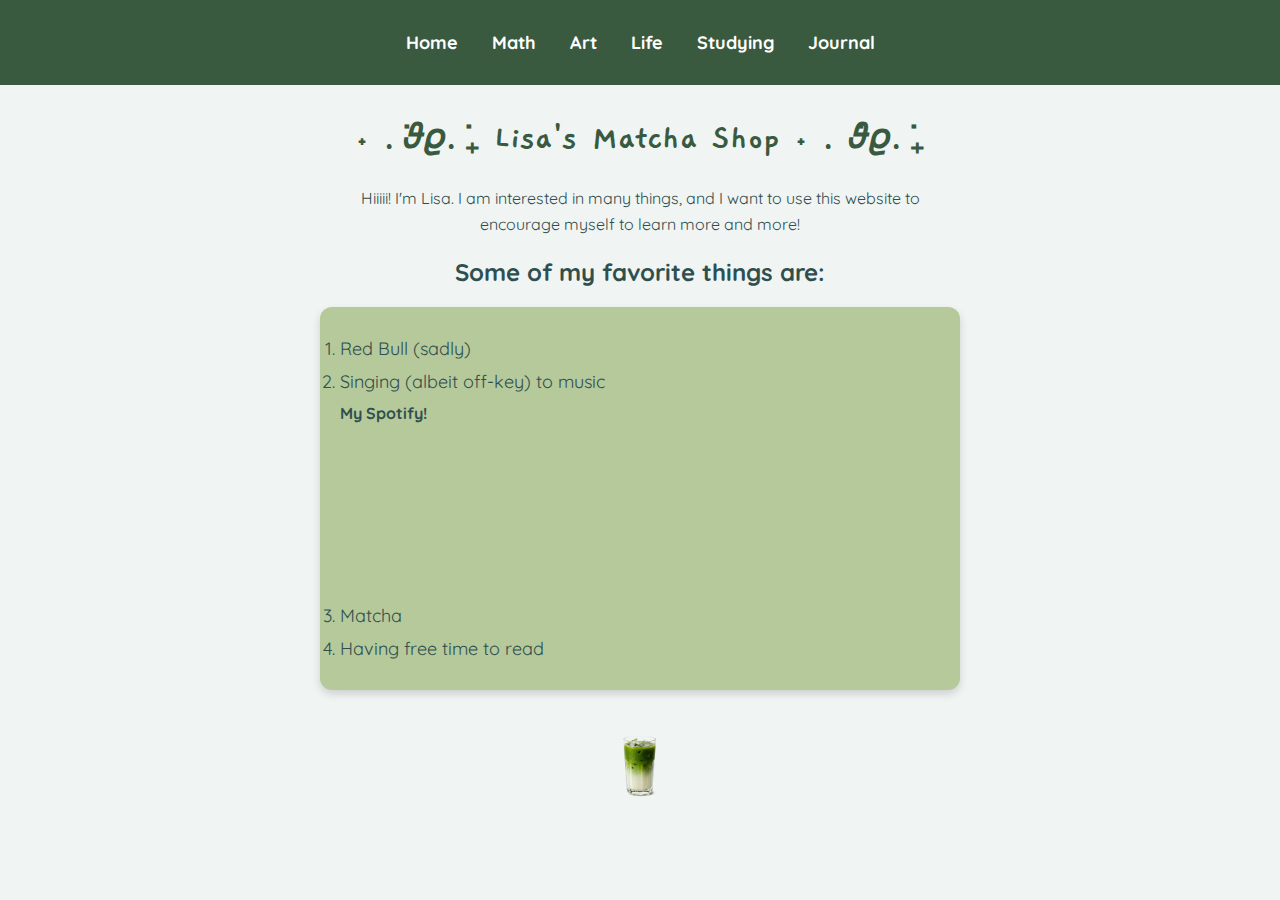
<file: index.html>
<!DOCTYPE html>
<html lang="en">
<head>
    <meta charset="UTF-8">
    <meta name="viewport" content="width=device-width, initial-scale=1.0">
    <title>Lisa's Matcha Shop 😊</title>
    <link href="https://fonts.googleapis.com/css2?family=Gaegu:wght@300;400;700&family=Quicksand:wght@400;600&display=swap" rel="stylesheet">
    <style>
        /* 🌿 Aesthetic Sage Green Theme */
        body {
            background-color: #f0f4f3;
            color: #2f4f4f;
            font-family: "Quicksand", sans-serif;
            text-align: center;
            margin: 0;
            padding: 0;
        }
        header {
            background-color: #3a5a40;
            padding: 15px 0;
        }
        nav {
            text-align: center;
        }
        .nav-list {
            list-style-type: none;
            padding: 0;
        }
        .nav-list li {
            display: inline;
            margin: 0 15px;
        }
        .nav-list a {
            color: white;
            font-size: 18px;
            text-decoration: none;
            font-weight: bold;
            transition: color 0.3s;
        }
        .nav-list a:hover {
            color: #b5c99a;
        }
        h1 {
            font-family: "Gaegu", cursive;
            font-size: 36px;
            color: #3a5a40;
            margin-top: 30px;
        }
        p {
            max-width: 600px;
            margin: 15px auto;
            line-height: 1.6;
        }
        ol {
            background: #b5c99a;
            padding: 20px;
            border-radius: 12px;
            box-shadow: 0 4px 8px rgba(0, 0, 0, 0.15);
            max-width: 600px;
            margin: 20px auto;
            text-align: left;
        }
        li {
            margin: 10px 0;
            font-size: 18px;
        }
        a {
            color: #2f4f4f;
            font-weight: bold;
            text-decoration: none;
            transition: color 0.3s ease-in-out;
        }
        a:hover {
            color: #344e41;
            text-decoration: underline;
        }
        .spotify-player {
            margin-top: 15px;
            border-radius: 12px;
        }
        .matcha-image {
            width: 100px;
            height: auto;
            margin-top: 20px;
            transition: transform 0.3s ease-in-out;
        }
        .matcha-image:hover {
            transform: rotate(5deg) scale(1.1);
        }
    </style>
</head>
<body>

    <header>
        <nav>
            <ul class="nav-list">
                <li><a href="index.html">Home</a></li>
                <li><a href="math.html">Math</a></li>
                <li><a href="art.html">Art</a></li>
                <li><a href="life.html">Life</a></li>
                <li><a href="studying.html">Studying</a></li>
                <li><a href="journal.html">Journal</a></li>
            </ul>
        </nav>
    </header>

    <section id="home">
        <h1> ˖ . ݁𝜗𝜚. ݁₊ Lisa's Matcha Shop ˖ . ݁𝜗𝜚. ݁₊ </h1>
        <p>Hiiiii! I'm Lisa. I am interested in many things, and I want to use this website to encourage myself to learn more and more!</p>

        <h2>Some of my favorite things are:</h2>
        <ol>
            <li>Red Bull (sadly)</li>
            <li>Singing (albeit off-key) to music</li>
            <a href="https://open.spotify.com/user/adz7bes5oe1w4hslhsql5elu6?si=f097a98ae9ea4242">My Spotify!</a>
            
            <iframe class="spotify-player" style="border-radius:12px" src="https://open.spotify.com/embed/playlist/3rq6CQM7q1nDf97axF4qSx?utm_source=generator" width="100%" height="152" frameBorder="0" allowfullscreen="" allow="autoplay; clipboard-write; encrypted-media; fullscreen; picture-in-picture" loading="lazy"></iframe>

            <li>Matcha</li>
            <li>Having free time to read</li>
        </ol>

        <a href="math.html">
            <img src="matcha1.png" alt="Matcha Glass" class="matcha-image">
        </a>
    </section>

</body>
</html>
</file>
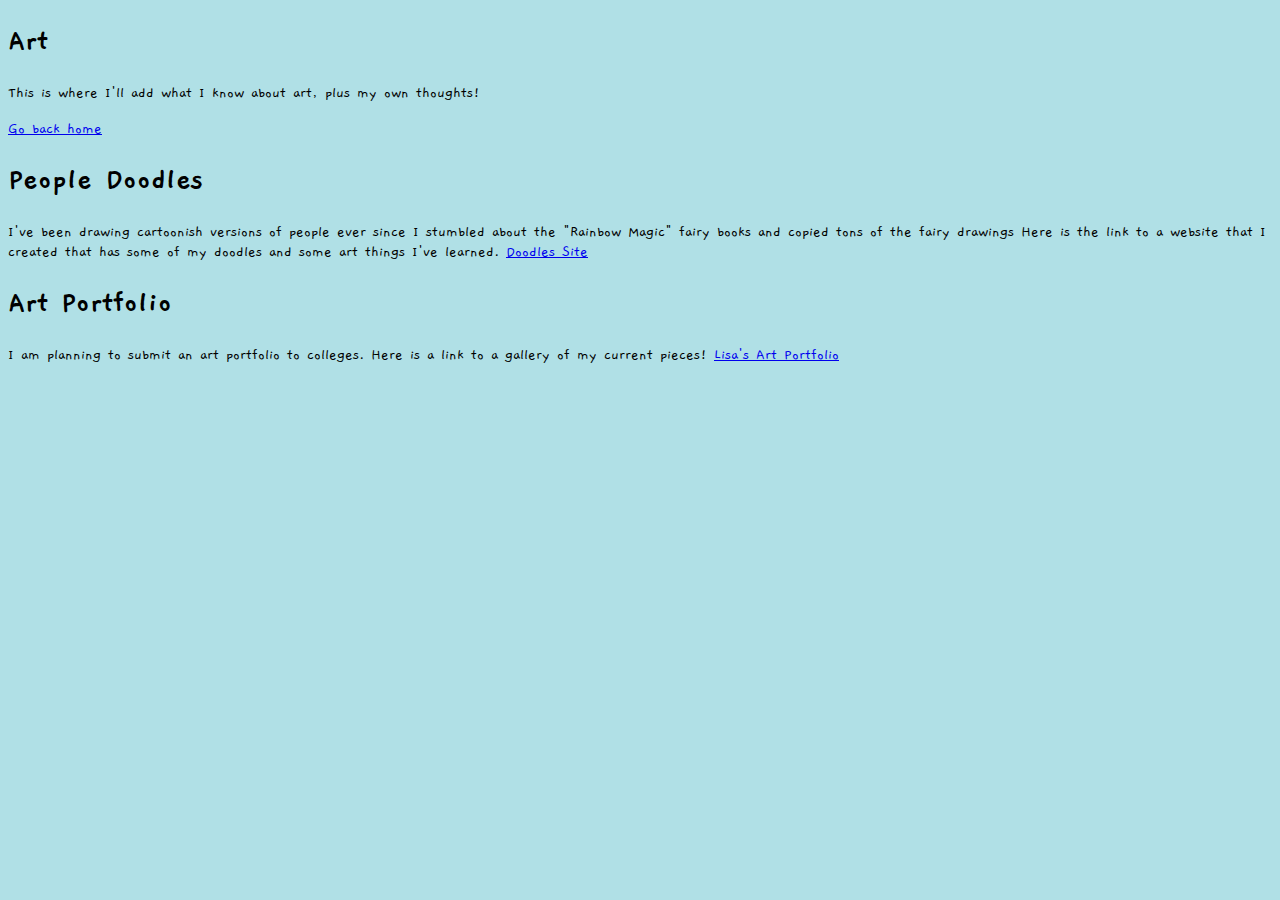
<file: art.html>
<!DOCTYPE html>
<html>
<head>
  <title> Art </title>
  
</head>
<link href="https://fonts.googleapis.com/css2?family=Gaegu:wght@300;400;700&display=swap" rel="stylesheet">
<style>
  body {background-color: powderblue;
        color: black;
        font-family: "Gaegu", cursive;
       }
    
</style>
<body>
  <h1> Art</h1>
  <p> This is where I'll add what I know about art, plus my own thoughts! </p>
  <a href="index.html"> Go back home </a>

  <h1> People Doodles </h1>
  <p> I've been drawing cartoonish versions of people ever since I stumbled about the "Rainbow Magic" fairy books and copied tons of the fairy drawings
    Here is the link to a website that I created that has some of my doodles and some art things I've learned.
    <a href="https://sites.google.com/view/lisas-people-doodles/home">Doodles Site</a>
  </p>

  <h1> Art Portfolio </h1>
  <p>
    I am planning to submit an art portfolio to colleges. Here is a link to a gallery of my current pieces!
    <a href="https://www.notion.so/Lisa-s-Art-Portfolio-1bfc4fc984b580b4b9d9fa6a411c8555?pvs=4"> Lisa's Art Portfolio</a>
  </p>
</body>
</html>
</file>
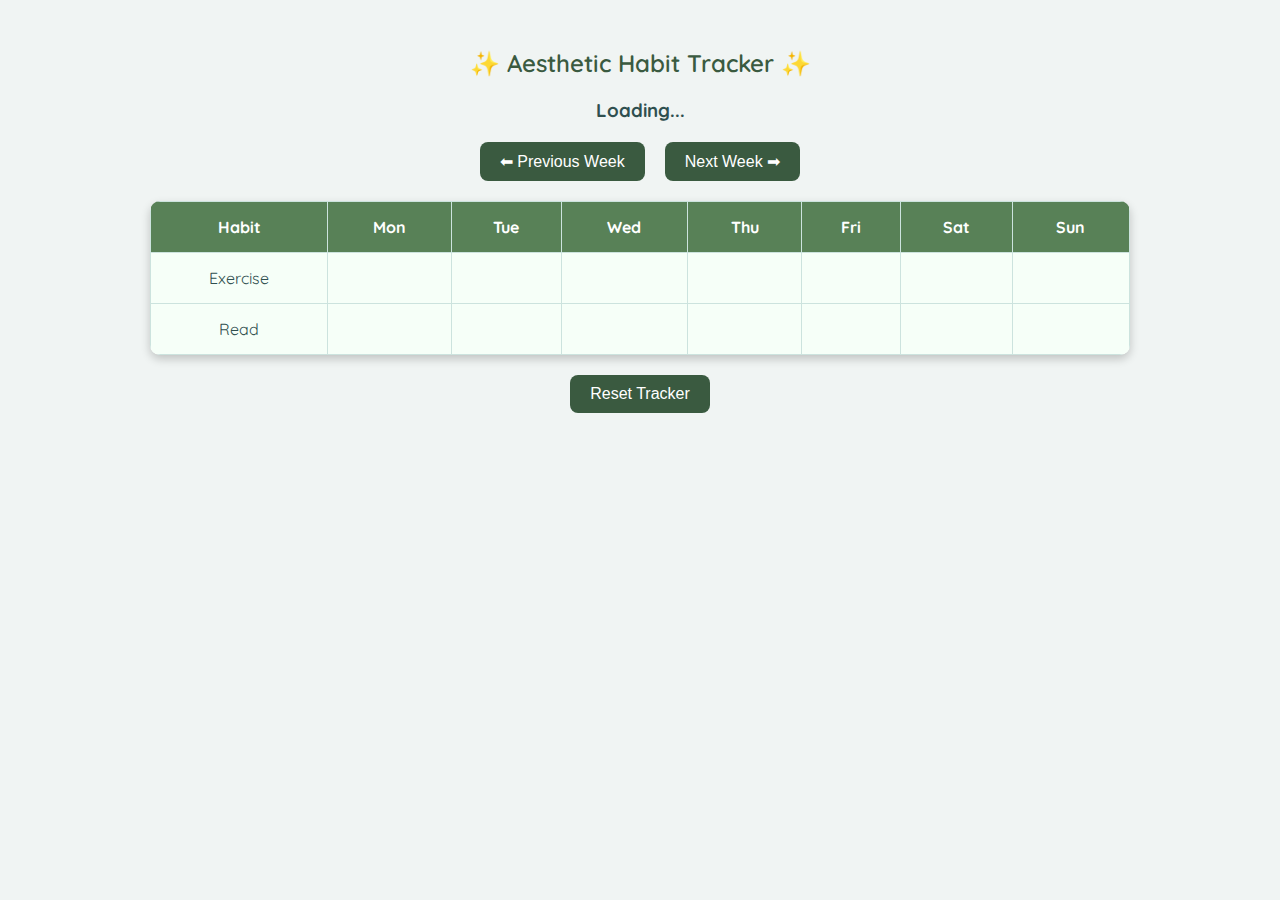
<file: habit-track.html>
<!DOCTYPE html>
<html lang="en">
<head>
    <meta charset="UTF-8">
    <meta name="viewport" content="width=device-width, initial-scale=1.0">
    <title>Habit Tracker</title>
    <link href="https://fonts.googleapis.com/css2?family=Quicksand:wght@300;400;600&display=swap" rel="stylesheet">
    <style>
        /* Aesthetic Sage Green Theme */
        body { 
            font-family: 'Quicksand', sans-serif; 
            text-align: center; 
            background-color: #f0f4f3; 
            color: #2f4f4f; 
            padding: 20px;
        }
        h2 { color: #3a5a40; font-weight: 600; }
        table { 
            width: 80%; 
            margin: 20px auto; 
            border-collapse: collapse; 
            background: white; 
            box-shadow: 0 4px 10px rgba(0, 0, 0, 0.2);
            border-radius: 10px;
            overflow: hidden;
        }
        th, td { 
            border: 1px solid #cce3de; 
            padding: 15px; 
            text-align: center; 
            cursor: pointer; 
            transition: all 0.3s ease-in-out;
        }
        th { background-color: #588157; color: white; font-weight: bold; }
        td { background-color: #f6fff8; }
        td:hover { background-color: #b5c99a; transform: scale(1.05); }
        .completed { 
            background-color: #a3b18a !important; 
            color: white; 
            font-weight: bold; 
            box-shadow: inset 0px 0px 10px rgba(0, 0, 0, 0.3);
            animation: pop 0.3s ease-in-out;
        }
        @keyframes pop {
            0% { transform: scale(1); }
            50% { transform: scale(1.1); }
            100% { transform: scale(1); }
        }
        .controls {
            display: flex;
            justify-content: center;
            gap: 20px;
            margin-top: 20px;
        }
        .btn {
            padding: 10px 20px;
            background: #3a5a40;
            color: white;
            border: none;
            cursor: pointer;
            font-size: 16px;
            border-radius: 8px;
            transition: background 0.3s, transform 0.2s;
        }
        .btn:hover { background: #344e41; transform: scale(1.1); }
    </style>
</head>
<body>

    <h2>✨ Aesthetic Habit Tracker ✨</h2>
    <h3 id="week-display">Loading...</h3>

    <div class="controls">
        <button class="btn" onclick="changeWeek(-1)">⬅ Previous Week</button>
        <button class="btn" onclick="changeWeek(1)">Next Week ➡</button>
    </div>
    
    <table id="habit-table">
        <tr>
            <th>Habit</th>
            <th>Mon</th>
            <th>Tue</th>
            <th>Wed</th>
            <th>Thu</th>
            <th>Fri</th>
            <th>Sat</th>
            <th>Sun</th>
        </tr>
        <tr>
            <td>Exercise</td>
            <td onclick="toggleCompletion(this, 0, 1)"></td>
            <td onclick="toggleCompletion(this, 0, 2)"></td>
            <td onclick="toggleCompletion(this, 0, 3)"></td>
            <td onclick="toggleCompletion(this, 0, 4)"></td>
            <td onclick="toggleCompletion(this, 0, 5)"></td>
            <td onclick="toggleCompletion(this, 0, 6)"></td>
            <td onclick="toggleCompletion(this, 0, 7)"></td>
        </tr>
        <tr>
            <td>Read</td>
            <td onclick="toggleCompletion(this, 1, 1)"></td>
            <td onclick="toggleCompletion(this, 1, 2)"></td>
            <td onclick="toggleCompletion(this, 1, 3)"></td>
            <td onclick="toggleCompletion(this, 1, 4)"></td>
            <td onclick="toggleCompletion(this, 1, 5)"></td>
            <td onclick="toggleCompletion(this, 1, 6)"></td>
            <td onclick="toggleCompletion(this, 1, 7)"></td>
        </tr>
    </table>

    <button class="btn" onclick="resetTracker()">Reset Tracker</button>

    <script>
        let currentWeek = getCurrentWeek();

        document.addEventListener("DOMContentLoaded", function() {
            updateWeekDisplay();
            loadWeekData();
        });

        function getCurrentWeek() {
            let start = new Date(2024, 0, 1);
            let now = new Date();
            let diff = Math.floor((now - start) / (7 * 24 * 60 * 60 * 1000));
            return diff + 1;
        }

        function updateWeekDisplay() {
            let today = new Date();
            let startOfWeek = new Date(today.setDate(today.getDate() - today.getDay() + 1));
            let endOfWeek = new Date(today.setDate(startOfWeek.getDate() + 6));

            document.getElementById("week-display").textContent = 
                `Week ${currentWeek}: ${startOfWeek.toDateString()} - ${endOfWeek.toDateString()}`;
        }

        function loadWeekData() {
            let savedData = JSON.parse(localStorage.getItem(`habitTracker-week-${currentWeek}`)) || {};
            let table = document.getElementById("habit-table");

            for (let i = 1; i < table.rows.length; i++) {
                for (let j = 1; j < table.rows[i].cells.length; j++) {
                    table.rows[i].cells[j].classList.remove("completed");
                    if (savedData[`${i}-${j}`]) {
                        table.rows[i].cells[j].classList.add("completed");
                    }
                }
            }
        }

        function toggleCompletion(cell, row, col) {
            cell.classList.toggle("completed");

            let savedData = JSON.parse(localStorage.getItem(`habitTracker-week-${currentWeek}`)) || {};
            let key = `${row}-${col}`;

            if (cell.classList.contains("completed")) {
                savedData[key] = true;
            } else {
                delete savedData[key];
            }

            localStorage.setItem(`habitTracker
</file>
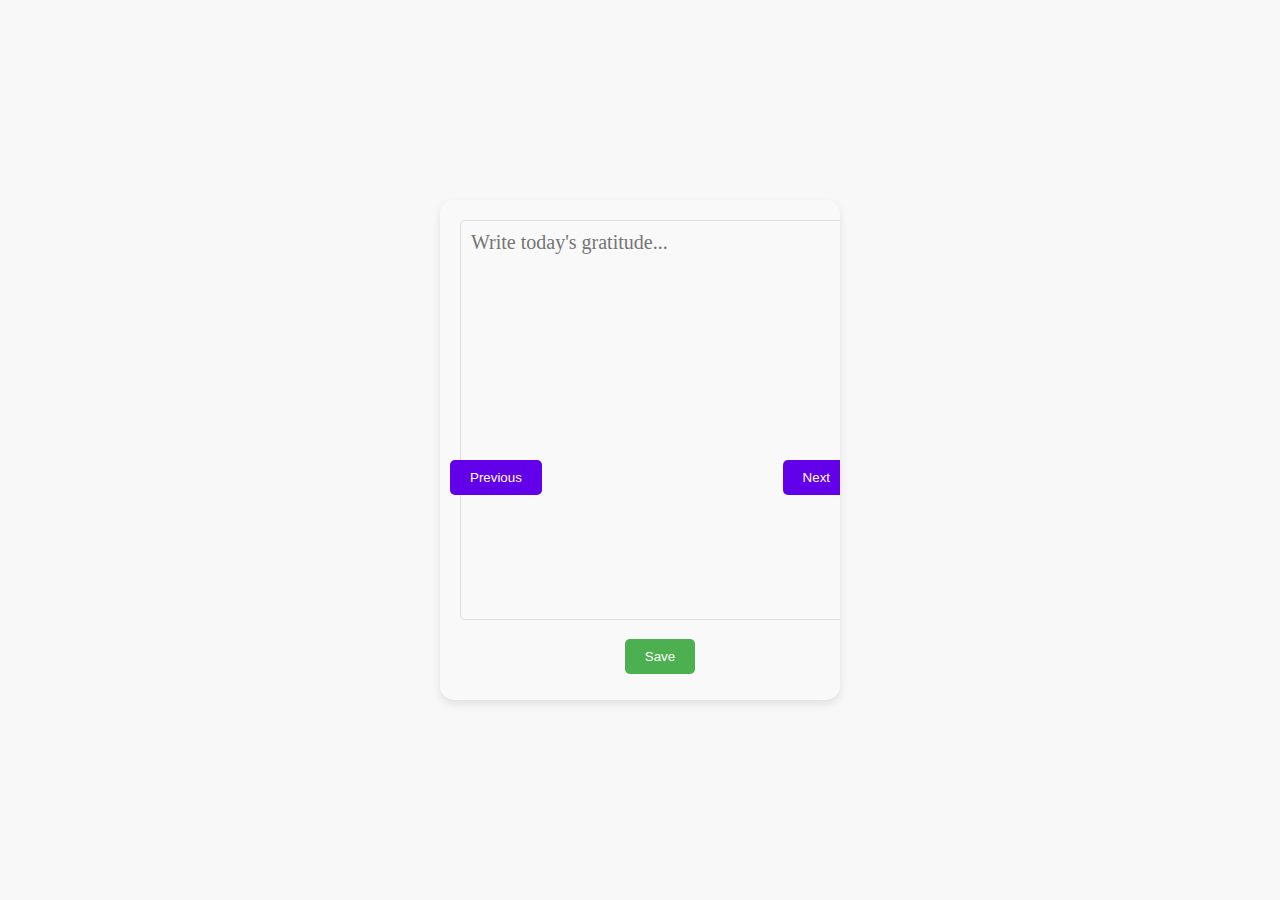
<file: journal.html>
<!DOCTYPE html>
<html lang="en">
<head>
    <meta charset="UTF-8">
    <meta name="viewport" content="width=device-width, initial-scale=1.0">
    <title>Gratitude Journal</title>
    <style>
        body {
            font-family: 'Indie Flower', cursive; /* Handwriting font */
            background-color: #f8f8f8;
            margin: 0;
            padding: 0;
            display: flex;
            justify-content: center;
            align-items: center;
            height: 100vh;
        }

        @import url('https://fonts.googleapis.com/css2?family=Indie+Flower&display=swap');

        .journal-container {
            width: 400px;
            height: 500px;
            background-color: white;
            border-radius: 15px;
            box-shadow: 0px 4px 10px rgba(0, 0, 0, 0.1);
            overflow: hidden;
            position: relative;
        }

        .page {
            position: absolute;
            top: 0;
            left: 0;
            width: 100%;
            height: 100%;
            background-color: #f9f9f9;
            padding: 20px;
            overflow-y: auto;
            font-size: 18px;
            line-height: 1.6;
            display: none;
            border-radius: 10px;
        }

        .page.show {
            display: block;
        }

        .nav-buttons {
            position: absolute;
            top: 50%;
            width: 100%;
            display: flex;
            justify-content: space-between;
            padding: 10px;
        }

        .button {
            background-color: #6200ea;
            color: white;
            border: none;
            padding: 10px 20px;
            cursor: pointer;
            border-radius: 5px;
        }

        .button:hover {
            background-color: #3700b3;
        }

        textarea {
            width: 100%;
            height: 80%;
            font-family: 'Indie Flower', cursive;
            font-size: 20px;
            background-color: #f9f9f9;
            border: 1px solid #ddd;
            border-radius: 5px;
            padding: 10px;
            box-sizing: border-box;
            resize: none;
        }

        .footer {
            display: flex;
            justify-content: center;
            padding: 10px;
        }

        .save-button {
            background-color: #4CAF50;
            color: white;
            border: none;
            padding: 10px 20px;
            cursor: pointer;
            border-radius: 5px;
        }

        .save-button:hover {
            background-color: #45a049;
        }

        h1 {
            text-align: center;
            margin-top: 20px;
            font-size: 30px;
        }
    </style>
</head>
<body>
    <div class="journal-container">
        <h1>Gratitude Journal</h1>
        <div class="page show" id="page1">
            <textarea id="entry1" placeholder="Write today's gratitude..." maxlength="1000"></textarea>
            <div class="footer">
                <button class="save-button" onclick="saveEntry(1)">Save</button>
            </div>
        </div>

        <div class="page" id="page2">
            <textarea id="entry2" placeholder="Write today's gratitude..." maxlength="1000"></textarea>
            <div class="footer">
                <button class="save-button" onclick="saveEntry(2)">Save</button>
            </div>
        </div>

        <div class="nav-buttons">
            <button class="button" onclick="flipPage('prev')">Previous</button>
            <button class="button" onclick="flipPage('next')">Next</button>
        </div>
    </div>

    <script>
        // Flip page function
        let currentPage = 1;
        const pages = [document.getElementById("page1"), document.getElementById("page2")];

        function flipPage(direction) {
            if (direction === 'next') {
                if (currentPage < pages.length) {
                    pages[currentPage - 1].classList.remove("show");
                    currentPage++;
                    pages[currentPage - 1].classList.add("show");
                }
            } else if (direction === 'prev') {
                if (currentPage > 1) {
                    pages[currentPage - 1].classList.remove("show");
                    currentPage--;
                    pages[currentPage - 1].classList.add("show");
                }
            }
        }

        // Save entry to localStorage
        function saveEntry(pageNumber) {
            const entry = document.getElementById(`entry${pageNumber}`).value;
            localStorage.setItem(`journalEntry${pageNumber}`, entry);
            alert("Entry saved!");
        }

        // Load saved entries
        window.onload = function() {
            if (localStorage.getItem('journalEntry1')) {
                document.getElementById('entry1').value = localStorage.getItem('journalEntry1');
            }
            if (localStorage.getItem('journalEntry2')) {
                document.getElementById('entry2').value = localStorage.getItem('journalEntry2');
            }
        }
    </script>
</body>
</html>
</file>
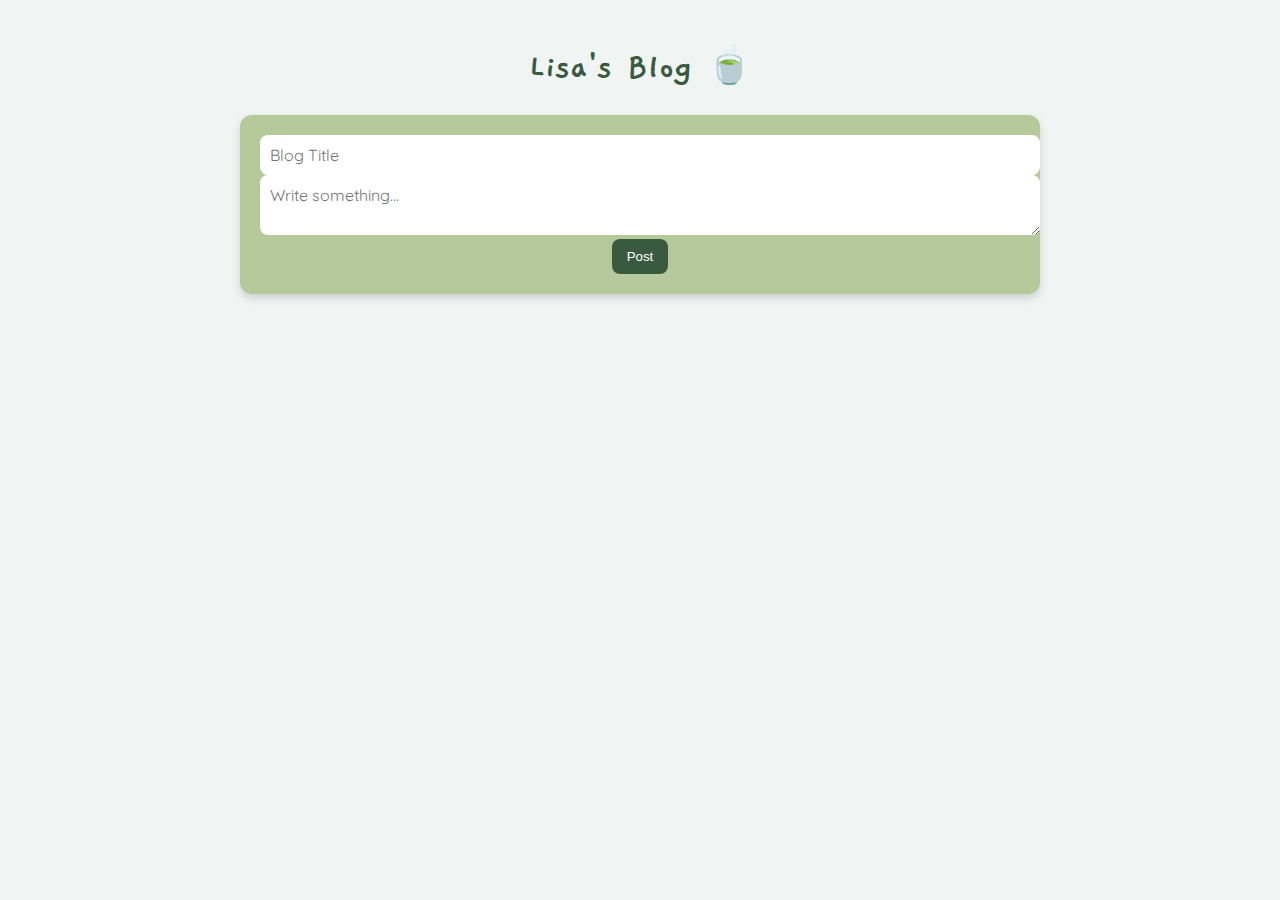
<file: life.html>
<!DOCTYPE html>
<html lang="en">
<head>
    <meta charset="UTF-8">
    <meta name="viewport" content="width=device-width, initial-scale=1.0">
    <title>Lisa's Blog</title>
    <link href="https://fonts.googleapis.com/css2?family=Gaegu:wght@300;400;700&family=Quicksand:wght@400;600&display=swap" rel="stylesheet">
    <style>
        body {
            background-color: #f0f4f3;
            color: #2f4f4f;
            font-family: "Quicksand", sans-serif;
            text-align: center;
            margin: 0;
            padding: 20px;
        }
        h1 {
            font-family: "Gaegu", cursive;
            font-size: 36px;
            color: #3a5a40;
        }
        .blog-container {
            max-width: 800px;
            margin: auto;
        }
        .entry-form {
            background: #b5c99a;
            padding: 20px;
            border-radius: 12px;
            box-shadow: 0 4px 8px rgba(0, 0, 0, 0.15);
            margin-bottom: 20px;
        }
        input, textarea {
            width: 100%;
            font-size: 16px;
            padding: 10px;
            border-radius: 8px;
            border: none;
            font-family: "Quicksand", sans-serif;
        }
        button {
            background-color: #3a5a40;
            color: white;
            border: none;
            padding: 10px 15px;
            border-radius: 8px;
            cursor: pointer;
            transition: background 0.3s;
        }
        button:hover {
            background-color: #2f4f4f;
        }
        .blog-entries {
            display: grid;
            grid-template-columns: repeat(auto-fit, minmax(250px, 1fr));
            gap: 20px;
            margin-top: 20px;
        }
        .entry {
            background: white;
            padding: 15px;
            border-radius: 10px;
            box-shadow: 0 4px 8px rgba(0, 0, 0, 0.1);
            text-align: left;
            cursor: pointer;
            transition: transform 0.3s;
        }
        .entry:hover {
            transform: scale(1.05);
        }
        .full-entry {
            display: none;
            background: white;
            padding: 20px;
            border-radius: 10px;
            box-shadow: 0 4px 8px rgba(0, 0, 0, 0.2);
            margin-top: 10px;
        }
    </style>
</head>
<body>
    <h1>Lisa's Blog 🍵</h1>
    <div class="blog-container">
        <div class="entry-form">
            <input id="blogTitle" type="text" placeholder="Blog Title">
            <textarea id="blogText" placeholder="Write something..."></textarea>
            <button onclick="addEntry()">Post</button>
        </div>
        <div class="blog-entries" id="entries"></div>
        <div id="fullEntry" class="full-entry"></div>
    </div>

    <script>
        function addEntry() {
            let title = document.getElementById("blogTitle").value;
            let text = document.getElementById("blogText").value;
            if (title.trim() === "" || text.trim() === "") return;
            
            let entry = document.createElement("div");
            entry.className = "entry";
            entry.innerHTML = `<h3>${title}</h3><p>${text.substring(0, 50)}...</p>`;
            entry.onclick = function() { showFullEntry(title, text); };
            
            document.getElementById("entries").prepend(entry);
            document.getElementById("blogTitle").value = "";
            document.getElementById("blogText").value = "";
        }
        
        function showFullEntry(title, text) {
            let fullEntry = document.getElementById("fullEntry");
            fullEntry.innerHTML = `<h2>${title}</h2><p>${text}</p>`;
            fullEntry.style.display = "block";
        }
    </script>
</body>
</html>
</file>
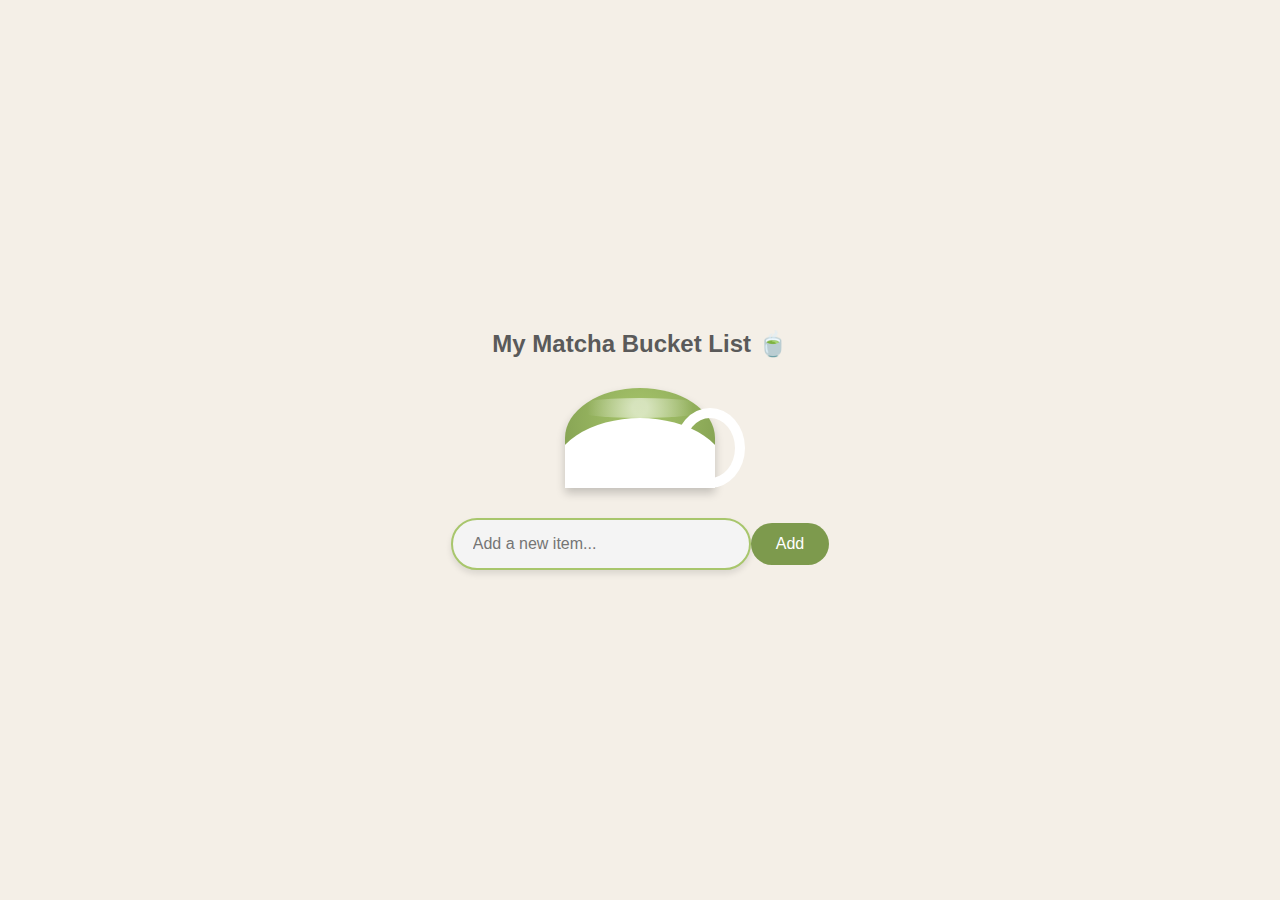
<file: matcha.html>
<html lang="en">
<head>
    <meta charset="UTF-8">
    <meta name="viewport" content="width=device-width, initial-scale=1.0">
    <title>Matcha Bucket List</title>
    <style>
        body {
            display: flex;
            flex-direction: column;
            align-items: center;
            justify-content: center;
            height: 100vh;
            background-color: #f4efe7;
            font-family: Arial, sans-serif;
            margin: 0;
        }
        h2 {
            color: #5a5a5a;
            margin-bottom: 30px;
        }
        .cup-container {
            position: relative;
            margin-bottom: 30px;
        }
        .cup {
            width: 150px;
            height: 100px;
            background: radial-gradient(circle at 50% 30%, #a8c66c, #7d9a4d);
            border-radius: 50% 50% 0 0;
            position: relative;
            overflow: hidden;
            box-shadow: 0 5px 10px rgba(0, 0, 0, 0.2);
        }
        .cup::after {
            content: '';
            width: 180px;
            height: 120px;
            background: white;
            position: absolute;
            bottom: -50px;
            left: -15px;
            border-radius: 50% 50% 40% 40%;
        }
        .handle {
            width: 50px;
            height: 60px;
            border: 10px solid white;
            border-radius: 50%;
            position: absolute;
            right: -30px;
            top: 20px;
        }
        .foam {
            position: absolute;
            width: 100%;
            height: 20px;
            top: 10px;
            background: radial-gradient(circle, rgba(255,255,255,0.7) 10%, transparent 70%);
            border-radius: 50%;
            opacity: 0.8;
        }
        .input-container {
            display: flex;
            align-items: center;
            margin-bottom: 20px;
        }
        #bucketInput {
            padding: 15px 20px;
            border-radius: 30px;
            border: 2px solid #a8c66c;
            font-size: 16px;
            outline: none;
            width: 300px; /* Increased the width */
            background: #f4f4f4;
            color: #444;
            transition: all 0.3s ease;
            box-shadow: 0 4px 6px rgba(0, 0, 0, 0.1);
        }
        #bucketInput:focus {
            border-color: #5a7736;
            box-shadow: 0 0 8px rgba(93, 119, 54, 0.5);
            background: #fff;
        }
        #bucketInput:hover {
            box-shadow: 0 0 15px 5px rgba(93, 119, 54, 0.3), 0 0 30px 10px rgba(183, 197, 121, 0.2);
            border-color: #5a7736;
        }
        button {
            background-color: #7d9a4d;
            color: white;
            padding: 12px 25px;
            border: none;
            border-radius: 30px;
            cursor: pointer;
            font-size: 16px;
            transition: background-color 0.3s;
        }
        button:hover {
            background-color: #5a7736;
        }
        .list {
            list-style: none;
            padding: 0;
            margin: 0;
            width: 300px;
        }
        .list li {
            background: #fff;
            padding: 12px 15px;
            margin: 10px 0;
            border-radius: 20px;
            box-shadow: 0 2px 5px rgba(0, 0, 0, 0.1);
            transition: transform 0.3s;
        }
        .list li:hover {
            transform: translateY(-5px);
        }
        .bubble {
            position: absolute;
            bottom: 0;
            width: 15px;
            height: 15px;
            background: #d4e09b;
            border-radius: 50%;
            animation: rise 5s infinite;
        }
        @keyframes rise {
            from { transform: translateY(0); opacity: 1; }
            to { transform: translateY(-100px); opacity: 0; }
        }
    </style>
</head>
<body>
    <h2>My Matcha Bucket List 🍵</h2>
    <div class="cup-container">
        <div class="cup">
            <div class="foam"></div>
        </div>
        <div class="handle"></div>
    </div>
    <div class="input-container">
        <input type="text" id="bucketInput" placeholder="Add a new item...">
        <button onclick="addItem()">Add</button>
    </div>
    <ul class="list" id="bucketList"></ul>

    <script>
        function addItem() {
            let input = document.getElementById("bucketInput");
            let text = input.value.trim();
            if (text !== "") {
                let list = document.getElementById("bucketList");
                let li = document.createElement("li");
                li.textContent = text;
                list.appendChild(li);
                input.value = "";
                createBubble();
            }
        }

        function createBubble() {
            let bubble = document.createElement("div");
            bubble.classList.add("bubble");
            let cup = document.querySelector(".cup");
            bubble.style.left = Math.random() * 100 + "%";
            cup.appendChild(bubble);
            setTimeout(() => bubble.remove(), 5000);
        }
    </script>
</body>
</html>
</file>
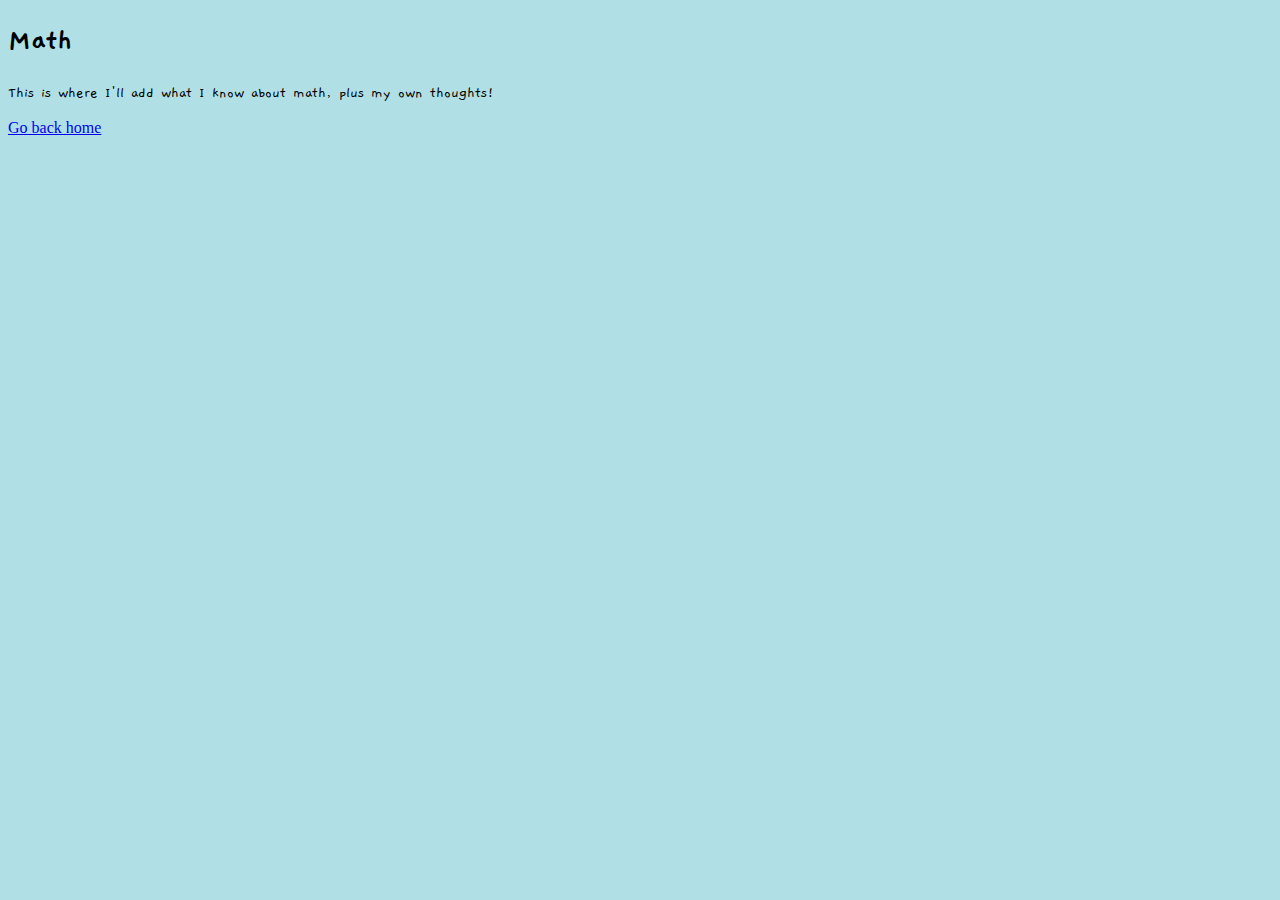
<file: math.html>
<!DOCTYPE html>
<html>
<head>
  <title> Math </title>
  
</head>
<link href="https://fonts.googleapis.com/css2?family=Gaegu:wght@300;400;700&display=swap" rel="stylesheet">
<style>
  body {background-color: powderblue;}
  h1 {color: black;
  font-family: "Gaegu", cursive;
     }
  p {color: black;
  font-family: "Gaegu", cursive;
     }
</style>
<body>
  <h1> Math </h1>
  <p> This is where I'll add what I know about math, plus my own thoughts! </p>
  <a href="index.html"> Go back home </a>
</body>
</html>
</file>
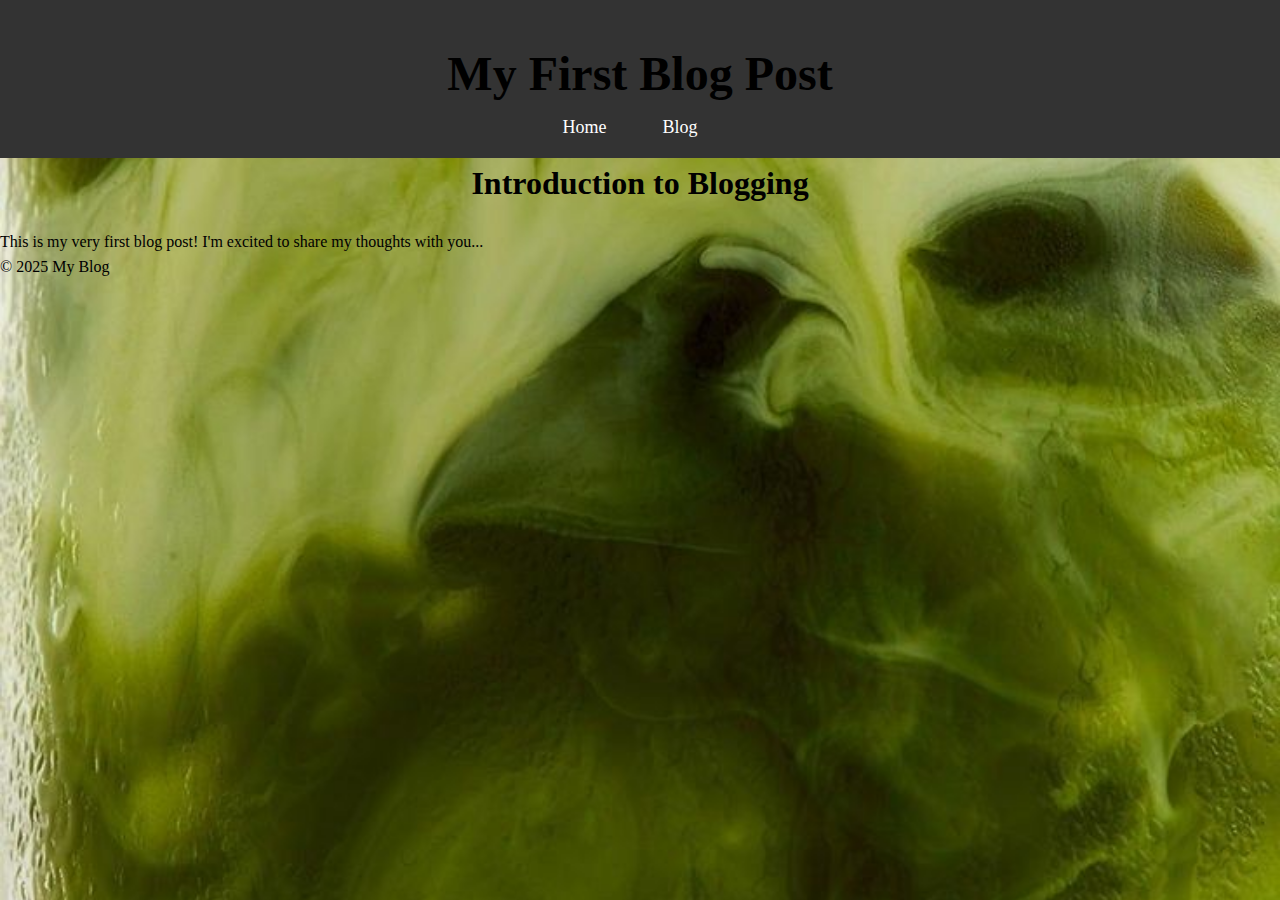
<file: post1.html>
<!DOCTYPE html>
<html lang="en">
<head>
    <meta charset="UTF-8">
    <meta name="viewport" content="width=device-width, initial-scale=1.0">
    <title>My First Blog Post</title>
    <link rel="stylesheet" href="style.css">
</head>
<body>
    <header>
        <h1>My First Blog Post</h1>
        <nav>
            <ul>
                <li><a href="index.html">Home</a></li>
                <li><a href="blog.html">Blog</a></li>
            </ul>
        </nav>
    </header>
    
    <section>
        <article>
            <h2>Introduction to Blogging</h2>
            <p>This is my very first blog post! I'm excited to share my thoughts with you...</p>
        </article>
    </section>

    <footer>
        <p>© 2025 My Blog</p>
    </footer>
</body>
</html>
</file>
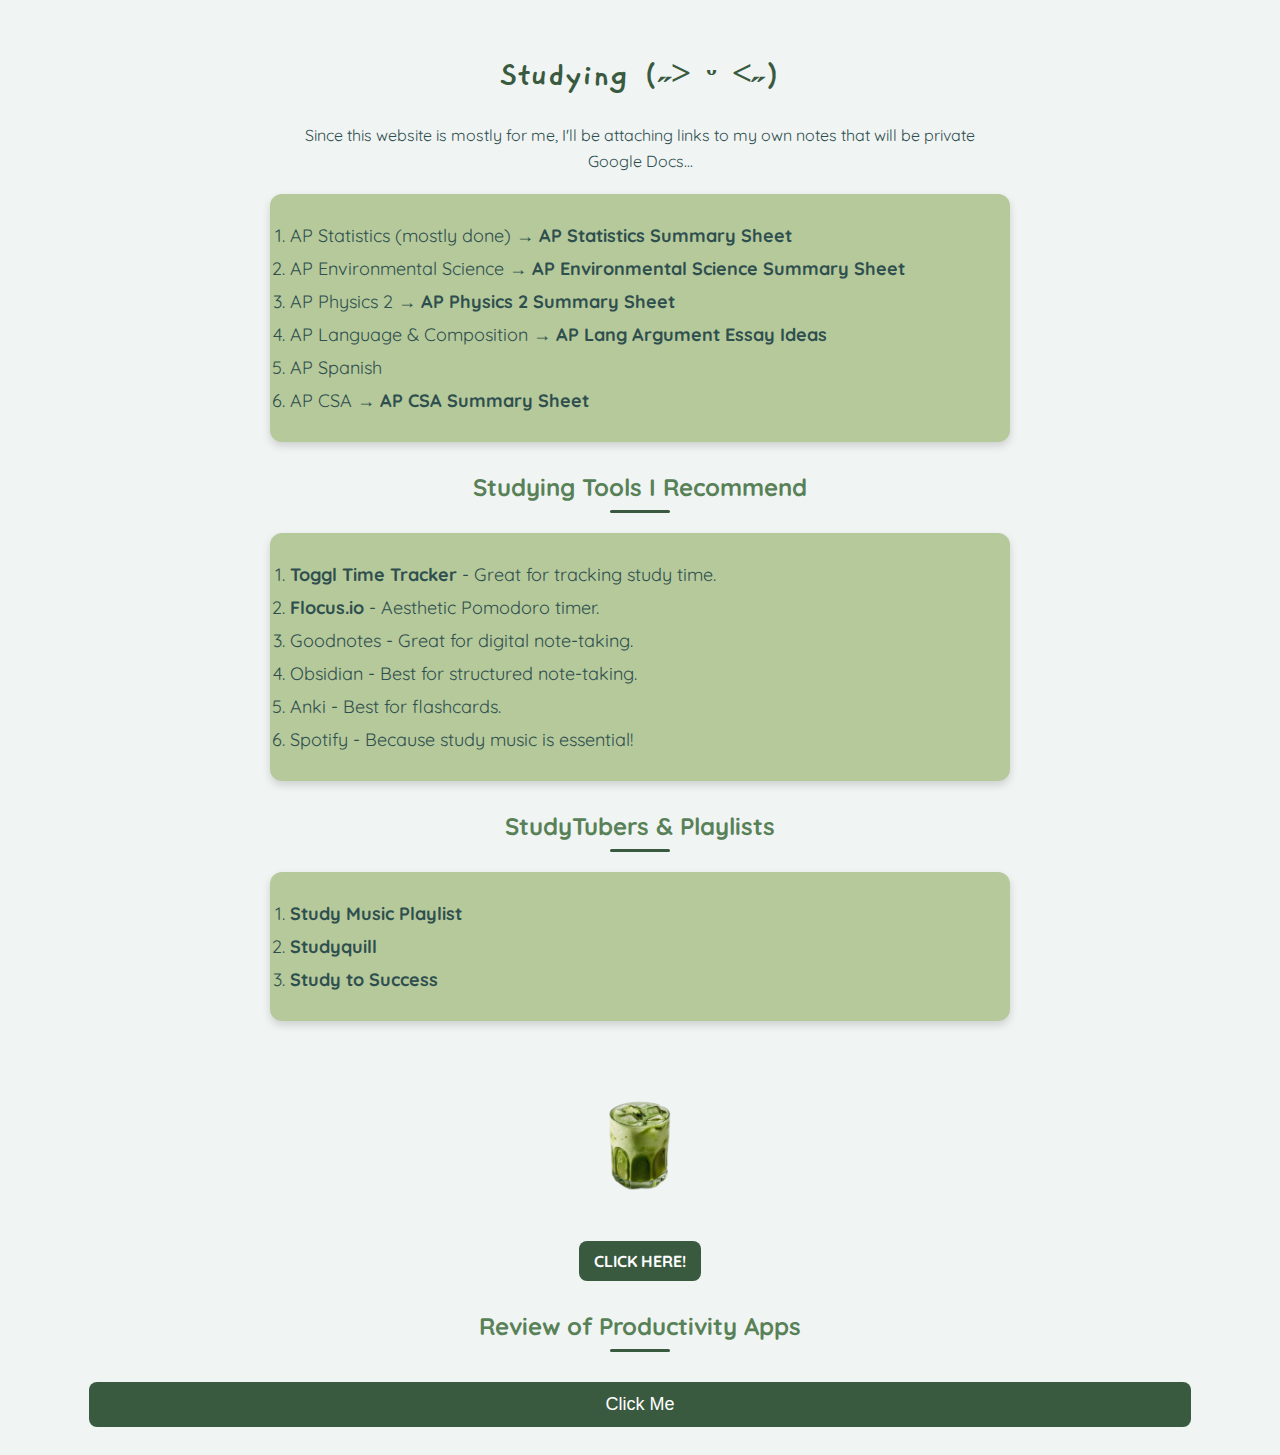
<file: studying.html>
<!DOCTYPE html>
<html lang="en">
<head>
    <meta charset="UTF-8">
    <meta name="viewport" content="width=device-width, initial-scale=1.0">
    <title>Studying</title>
    <link href="https://fonts.googleapis.com/css2?family=Gaegu:wght@300;400;700&family=Quicksand:wght@400;600&display=swap" rel="stylesheet">
    <style>
        /* 🌿 Aesthetic Sage Green Theme */
        body {
            background-color: #f0f4f3;
            color: #2f4f4f;
            font-family: "Quicksand", sans-serif;
            text-align: center;
            padding: 20px;
        }
        h1 {
            font-family: "Gaegu", cursive;
            font-size: 36px;
            color: #3a5a40;
        }
        h2 {
            font-size: 24px;
            color: #588157;
            margin-top: 30px;
            position: relative;
        }
        h2::after {
            content: '';
            width: 60px;
            height: 3px;
            background-color: #3a5a40;
            display: block;
            margin: 8px auto;
            border-radius: 2px;
        }
        p {
            max-width: 700px;
            margin: 10px auto;
            line-height: 1.6;
        }
        ol {
            background: #b5c99a;
            padding: 20px;
            border-radius: 12px;
            box-shadow: 0 4px 8px rgba(0, 0, 0, 0.15);
            max-width: 700px;
            margin: 20px auto;
            text-align: left;
        }
        li {
            margin: 10px 0;
            font-size: 18px;
        }
        a {
            color: #2f4f4f;
            font-weight: bold;
            text-decoration: none;
            transition: color 0.3s ease-in-out;
        }
        a:hover {
            color: #344e41;
            text-decoration: underline;
        }
        .accordion {
            background-color: #3a5a40;
            color: white;
            cursor: pointer;
            padding: 12px;
            width: 90%;
            border: none;
            text-align: center;
            font-size: 18px;
            transition: 0.3s;
            border-radius: 8px;
            margin-top: 10px;
        }
        .accordion:hover {
            background-color: #588157;
            transform: scale(1.05);
        }
        .panel {
            padding: 15px;
            display: none;
            background-color: #ffffff;
            border-radius: 8px;
            margin-top: 5px;
            box-shadow: 0 4px 8px rgba(0, 0, 0, 0.15);
        }
        .study-image {
            width: 100px;
            height: auto;
            margin-top: 20px;
            transition: transform 0.3s ease-in-out;
        }
        .study-image:hover {
            transform: rotate(5deg) scale(1.1);
        }
        .button-link {
            display: inline-block;
            background-color: #3a5a40;
            color: white;
            padding: 10px 15px;
            border-radius: 8px;
            text-decoration: none;
            font-size: 16px;
            transition: background 0.3s ease-in-out;
            margin-top: 15px;
        }
        .button-link:hover {
            background-color: #588157;
            transform: scale(1.05);
        }
    </style>
</head>
<body>

    <h1>Studying (˶˃ ᵕ ˂˶)</h1>  
    <p>Since this website is mostly for me, I'll be attaching links to my own notes that will be private Google Docs...</p>

    <ol>
        <li>AP Statistics (mostly done) → <a href="https://docs.google.com/document/d/1gfs9PpotrFX8YKnTwx3DAQtmDyv9kblXMPI7dExgyDo/edit">AP Statistics Summary Sheet</a></li>
        <li>AP Environmental Science → <a href="https://docs.google.com/document/d/1J7V2dAUcFpPsA_ETPhzrQBFMvEOk-oKo3-p5tGZgHJE/edit">AP Environmental Science Summary Sheet</a></li>
        <li>AP Physics 2 → <a href="https://docs.google.com/document/d/1TMDEclt8lha6U-pquvgA8e24EnDVE230OVs85FqjDXA/edit">AP Physics 2 Summary Sheet</a></li>
        <li>AP Language & Composition → <a href="https://docs.google.com/document/d/10gzEr6sxwk2s99rI5r71B4yUNxq0OFTGQSwIfzALBhI/edit">AP Lang Argument Essay Ideas</a></li> 
        <li>AP Spanish</li>
        <li>AP CSA → <a href="https://docs.google.com/document/d/1pjHWqrhRmohDgx8XfjzZxsNMcQwKTxPYMN2Pj8GO8aU/edit">AP CSA Summary Sheet</a></li>
    </ol>

    <h2>Studying Tools I Recommend</h2>
    <ol>
        <li><a href="https://track.toggl.com/timer">Toggl Time Tracker</a> - Great for tracking study time.</li>
        <li><a href="https://flocus.com/">Flocus.io</a> - Aesthetic Pomodoro timer.</li>
        <li>Goodnotes - Great for digital note-taking.</li>
        <li>Obsidian - Best for structured note-taking.</li>
        <li>Anki - Best for flashcards.</li>
        <li>Spotify - Because study music is essential!</li>
    </ol>

    <h2>StudyTubers & Playlists</h2>
    <ol>
        <li><a href="https://www.youtube.com/playlist?list=PL4EMkGM8esHjvSxUluwYBfIFnYnqM09ym">Study Music Playlist</a></li>
        <li><a href="https://www.youtube.com/@studyquill">Studyquill</a></li>
        <li><a href="https://www.youtube.com/@StudyToSuccess/videos">Study to Success</a></li>
    </ol>

    <div>
        <a href="index.html">
            <img src="Match2.png" alt="Matcha Glass" class="study-image">
        </a>
        <br>
        <a href="matcha.html" class="button-link">CLICK HERE!</a>
    </div>

    <h2>Review of Productivity Apps</h2>
    <button class="accordion">Click Me</button>
    <div class="panel">
        <p>HELLO</p>
    </div>

    <script>
        document.querySelector(".accordion").addEventListener("click", function() {
            this.classList.toggle("active");
            let panel = this.nextElementSibling;
            panel.style.display = panel.style.display === "block" ? "none" : "block";
        });
    </script>

</body>
</html>
</file>
<file: style.css>
/* Reset some defaults */
* {
    margin: 0;
    padding: 0;
    box-sizing: border-box;
}

body {
    font-family: 'Gaegu', cursive;
    line-height: 1.6;
    background-image: url('Swirls.jpg');
    background-size: cover; /* This makes the image cover the entire page */
    background-position: center; /* This centers the image */
    background-repeat: no-repeat; /* This prevents the image from repeating */
}

header {
    background: #333;
    padding: 1rem;
    position: sticky;
    top: 0;
    width: 100%;
    z-index: 1000;
}

nav ul {
    list-style: none;
    text-align: center;
}

nav ul li {
    display: inline-block;
    margin-right: 20px;
}

nav ul li a {
    color: white;
    text-decoration: none;
    font-size: 18px;
    padding: 8px 16px;
    border-radius: 5px;
    transition: background-color 0.3s, transform 0.3s;
}

nav ul li a:hover {
    background-color: #555;
    transform: translateY(-3px);
}

h1 {
    color: black;
    text-align: center;
    margin-top: 20px;
    font-size: 3rem;
}

h2 {
    font-size: 2rem;
    margin-bottom: 20px;
    text-align: center;
}

ol {
    text-align: left;
    margin: 0 auto;
    max-width: 600px;
}

.tab-container {
    text-align: center;
    margin-bottom: 20px;
}

.tab-button {
    padding: 10px 20px;
    margin: 0 5px;
    background-color: #333;
    color: white;
    border: none;
    cursor: pointer;
    font-size: 16px;
    transition: background-color 0.3s;
}

.tab-button:hover {
    background-color: #555;
}

.tab-content {
    display: none;
    text-align: center;
    padding: 20px;
    border-top: 2px solid #333;
}

#tab1 {
    display: block;
}


/* Responsive Design */
@media (max-width: 768px) {
    nav ul li {
        display: block;
        margin: 10px 0;
    }

    nav ul li a {
        font-size: 16px;
    }
}
</file>
